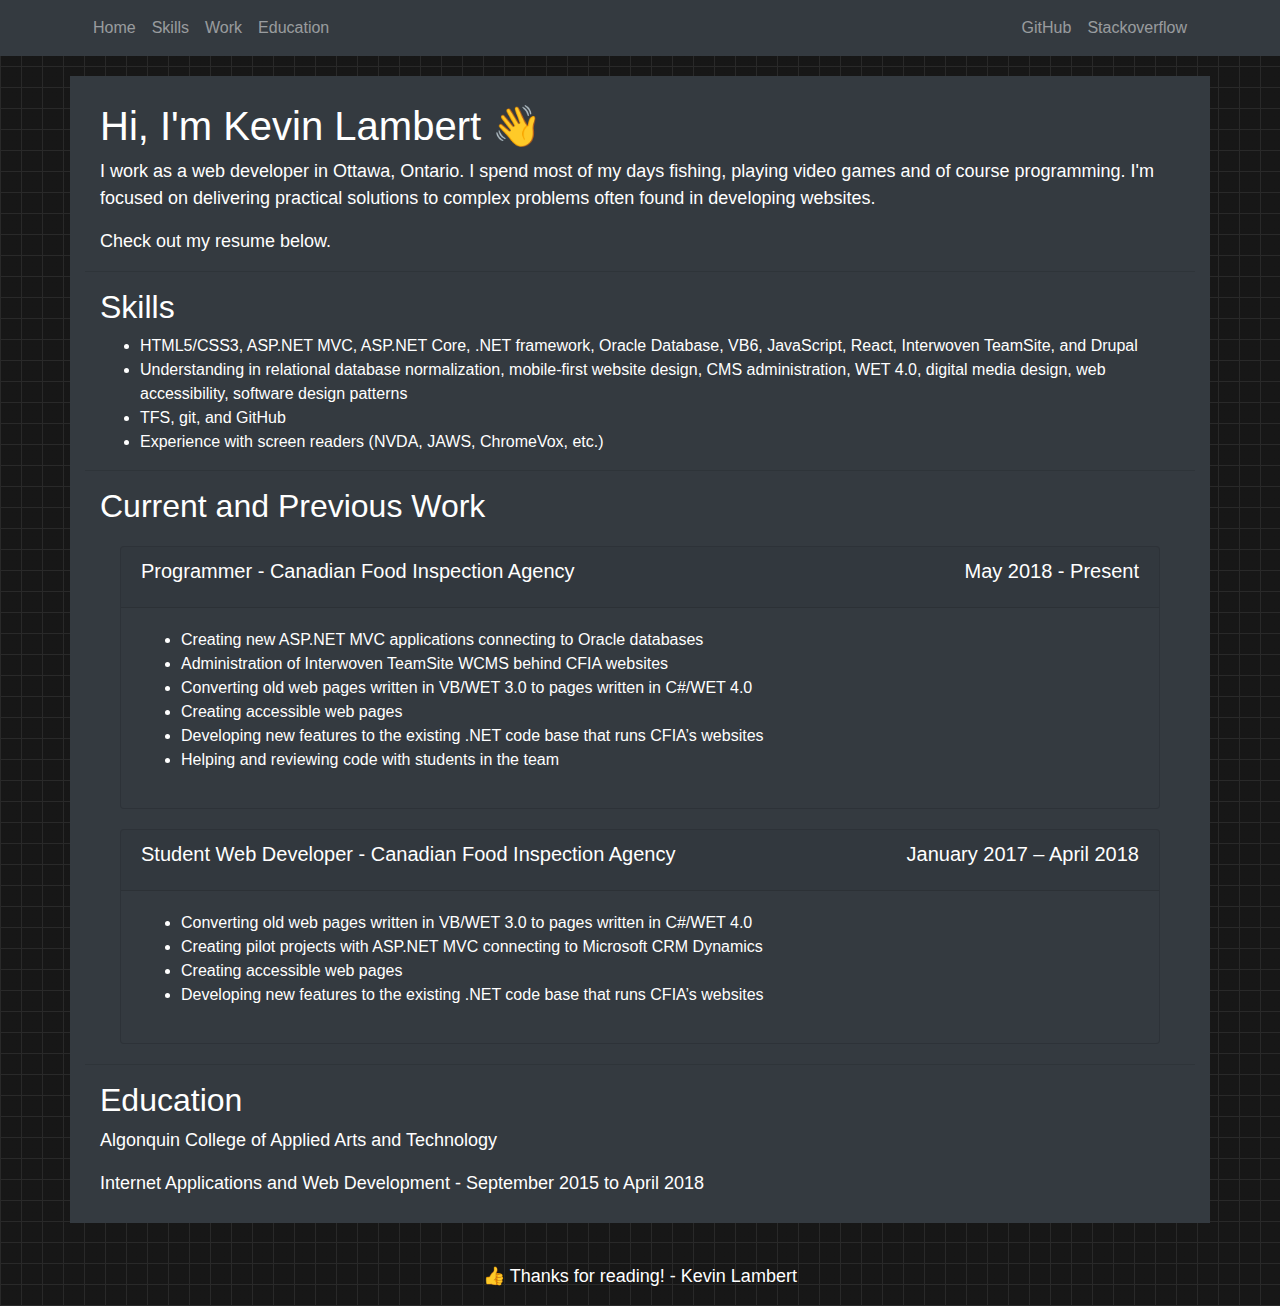
<file: index.html>
<!doctype html>
<html lang="en">
  <head>
    <!-- Required meta tags -->
    <meta charset="utf-8">
    <meta name="viewport" content="width=device-width, initial-scale=1, shrink-to-fit=no">

    <!-- Bootstrap CSS -->
    <link rel="stylesheet" href="https://maxcdn.bootstrapcdn.com/bootstrap/4.0.0/css/bootstrap.min.css" integrity="sha384-Gn5384xqQ1aoWXA+058RXPxPg6fy4IWvTNh0E263XmFcJlSAwiGgFAW/dAiS6JXm" crossorigin="anonymous">
    <link rel="stylesheet" href="css/style.css"/>
    <link rel="icon" href="assets/favicon.ico" type="image/ico">
    <title>Kevin Lambert</title>
  </head>
  <body>

        <nav class="navbar navbar-expand-lg navbar-dark bg-dark">
            <button class="navbar-toggler" type="button" data-toggle="collapse" data-target="#navbarItems" aria-controls="navbarSupportedContent" aria-expanded="false" aria-label="Toggle navigation">
                <span class="navbar-toggler-icon"></span>
            </button>
            <div class="container">
                <div class="collapse navbar-collapse" id="navbarItems">
                    <ul class="navbar-nav mr-auto">
                        <li class="nav-item">
                            <a class="nav-link smooth" href="#home-header">Home</a>
                        </li>
                        <li class="nav-item">
                            <a class="nav-link smooth" href="#skills-header">Skills</a>
                        </li>
                        <li class="nav-item">
                            <a class="nav-link smooth" href="#work-header">Work</a>
                        </li>
                        <li class="nav-item">
                            <a class="nav-link smooth" href="#education-header">Education</a>
                        </li>
                    </ul>

                    <ul class="navbar-nav">
                        <li class="nav-item">
                            <a class="nav-link" href="https://github.com/KevinLamb">GitHub</a>
                        </li>
                        <li class="nav-item">
                            <a class="nav-link" href="https://stackoverflow.com/users/10336429/kevinlamb">Stackoverflow</a>
                        </li>
                    </ul>
                </div>
            </div>
        </nav>
        <main class="container">
            <div class="container">
                <h1 id="home-header" class="mt-3">Hi, I'm Kevin Lambert 👋</h1>
                <p>I work as a web developer in Ottawa, Ontario. I spend most of my days fishing, playing video games and of course programming. I'm focused on delivering practical solutions to complex problems often found in developing websites.</p>

                <p>Check out my resume below.</p>
            </div>
            <hr>

            <div class="container">
                <h2 id="skills-header" class="mt-3">Skills</h2>

                <ul>
                    <li>HTML5/CSS3, ASP.NET MVC, ASP.NET Core, .NET framework, Oracle Database, VB6, JavaScript, React, Interwoven TeamSite, and Drupal</li>
                    <li>Understanding in relational database normalization, mobile-first website design, CMS administration, WET 4.0, digital media design, web accessibility, software design patterns</li>
                    <li>TFS, git, and GitHub</li>
                    <li>Experience with screen readers (NVDA, JAWS, ChromeVox, etc.)</li> 
    
                </ul>
            </div>
            

            <hr>

            <div class="container">

                <h2 id="work-header" class="mt-3">Current and Previous Work</h2>

                <div class="card bg-dark">
                    <div class="card-header">
                        <h3 class="card-title h5 float-left">Programmer - Canadian Food Inspection Agency</h3>
                        <p class="h5 float-right">May 2018 - Present</p>
                    </div>
                    <div class="card-body">
                        <ul>
                            <li>Creating new ASP.NET MVC applications connecting to Oracle databases</li>
                            <li>Administration of Interwoven TeamSite WCMS behind CFIA websites</li>
                            <li>Converting old web pages written in VB/WET 3.0 to pages written in C#/WET 4.0</li>
                            <li>Creating accessible web pages</li>
                            <li>Developing new features to the existing .NET code base that runs CFIA’s websites</li>
                            <li>Helping and reviewing code with students in the team</li>
                        </ul>
                    </div>
                </div>

                <div class="card bg-dark">
                    <div class="card-header">
                        <h3 class="card-title h5 float-left">Student Web Developer - Canadian Food Inspection Agency</h3>
                        <p class="h5 float-right">January 2017 – April 2018</p>
                    </div>
                    <div class="card-body">
                        <ul>
                            <li>Converting old web pages written in VB/WET 3.0 to pages written in C#/WET 4.0</li>
                            <li>Creating pilot projects with ASP.NET MVC connecting to Microsoft CRM Dynamics</li>
                            <li>Creating accessible web pages</li>
                            <li>Developing new features to the existing .NET code base that runs CFIA’s websites</li>
                        </ul>
                    </div>
                </div>

            </div>
            

            <hr>
            <div class="container">
                <h2 id="education-header" class="mt-3">Education</h2>

                <p>Algonquin College of Applied Arts and Technology</p>
                <p>Internet Applications and Web Development - September 2015 to April 2018</p>
            </div>
        </main>
        <footer>
            <p>👍 Thanks for reading! - Kevin Lambert</p>
        </footer>
    <!-- Optional JavaScript -->
    <!-- jQuery first, then Popper.js, then Bootstrap JS -->
    <script src="https://code.jquery.com/jquery-3.3.1.min.js"></script>
    <script src="https://cdnjs.cloudflare.com/ajax/libs/popper.js/1.12.9/umd/popper.min.js" integrity="sha384-ApNbgh9B+Y1QKtv3Rn7W3mgPxhU9K/ScQsAP7hUibX39j7fakFPskvXusvfa0b4Q" crossorigin="anonymous"></script>
    <script src="https://maxcdn.bootstrapcdn.com/bootstrap/4.0.0/js/bootstrap.min.js" integrity="sha384-JZR6Spejh4U02d8jOt6vLEHfe/JQGiRRSQQxSfFWpi1MquVdAyjUar5+76PVCmYl" crossorigin="anonymous"></script>
    <script src="js/smoothscroll.js"></script>
  </body>
</html>
</file>
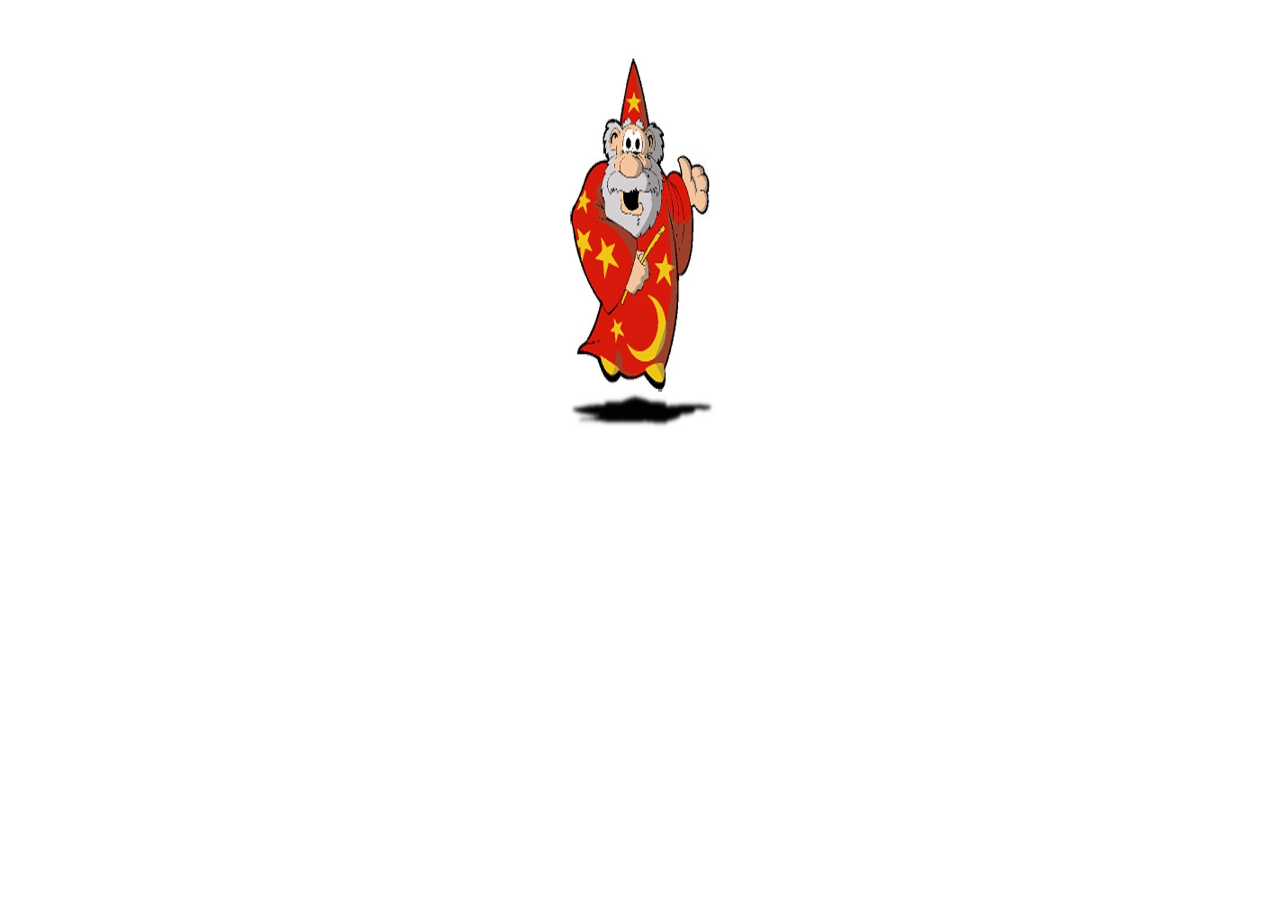
<file: wizard.html>
<!doctype html>
<html lang="en">
  <head>
    <!-- Required meta tags -->
    <meta charset="utf-8">
    <meta name="viewport" content="width=device-width, initial-scale=1, shrink-to-fit=no">

    <!-- Bootstrap CSS -->
    <link rel="stylesheet" href="https://maxcdn.bootstrapcdn.com/bootstrap/4.0.0/css/bootstrap.min.css" integrity="sha384-Gn5384xqQ1aoWXA+058RXPxPg6fy4IWvTNh0E263XmFcJlSAwiGgFAW/dAiS6JXm" crossorigin="anonymous">
    <link rel="stylesheet" href="css/animation.css"/>
    <link rel="icon" href="assets/wizard.jpg" type="image/jpg">
    <title>Level 84 Wizard</title>
  </head>
  <body>
    <main class="container">
            <p id="lenny"><img alt="A very cool wizard" src="assets/wizard.jpg"/></p>
    </main>
    <!-- Optional JavaScript -->
    <!-- jQuery first, then Popper.js, then Bootstrap JS -->
    <script src="https://code.jquery.com/jquery-3.3.1.min.js"></script>
    <script src="https://cdnjs.cloudflare.com/ajax/libs/popper.js/1.12.9/umd/popper.min.js" integrity="sha384-ApNbgh9B+Y1QKtv3Rn7W3mgPxhU9K/ScQsAP7hUibX39j7fakFPskvXusvfa0b4Q" crossorigin="anonymous"></script>
    <script src="https://maxcdn.bootstrapcdn.com/bootstrap/4.0.0/js/bootstrap.min.js" integrity="sha384-JZR6Spejh4U02d8jOt6vLEHfe/JQGiRRSQQxSfFWpi1MquVdAyjUar5+76PVCmYl" crossorigin="anonymous"></script>
    <script src="js/smoothscroll.js"></script>
  </body>
</html>
</file>
<file: css/style.css>
body {
    /* background: url(https://previews.123rf.com/images/prairatfhunta/prairatfhunta1705/prairatfhunta170500083/77755459-white-marble-texture-luxury-wallpaper-pattern-can-be-used-for-creating-a-white-background-and-surfac.jpg) no-repeat; */
    background-size:cover;
    background: repeating-linear-gradient(0deg, rgb(41, 41, 41) 0px, rgb(41, 41, 41) 1px,transparent 1px, transparent 21px),repeating-linear-gradient(90deg, rgb(41, 41, 41) 0px, rgb(41, 41, 41) 1px,transparent 1px, transparent 21px),linear-gradient(90deg, hsl(87,0%,9%),hsl(87,0%,9%));
    color: #fff;
}

main {
    background-color: #343a40;
    color: #fff;
    margin: 20px;
    padding: 10px;
}

p{
    font-size: 18px;
}

footer {
    margin-top: 40px;
    text-align: center;
}

.card {
    margin: 20px;
}
</file>
<file: css/animation.css>
p {
    text-align: center;
    font-family: Arial, sans-serif;
    font-size: 20px;
    margin: 0 auto;
    margin-top: 35px;
    animation: flip 2s infinite;
  }
  
  img {
    height: 400px;
    width: 200px;
  }

  @keyframes bounce {
    0% {
      transform: translateY(0px);
    }
    25% {
      transform: translateY(50px);
    }
    75% {
      transform: translateY(50px);
    }
    100% {
      transform: translateY(0px);
    }
  }
  
  @keyframes shadow-stuff {
    0% {
      background-color: rgba(0, 0, 0, .3);
      height: 10px;
      width: 75px;
    }
    25% {
      background-color: rgba(0, 0, 0, .6);
      height: 20px;
      width: 100px;
    }
    75% {
      background-color: rgba(0, 0, 0, .6);
      height: 20px;
      width: 100px;
    }
    100% {
      background-color: rgba(0, 0, 0, .3);
      height: 10px;
      width: 75px;
    }
  }
  
  @keyframes flip {
    from {
      transform: rotateY(0deg);
    }
    to {
      transform: rotateY(360deg);
    }
  }
</file>
